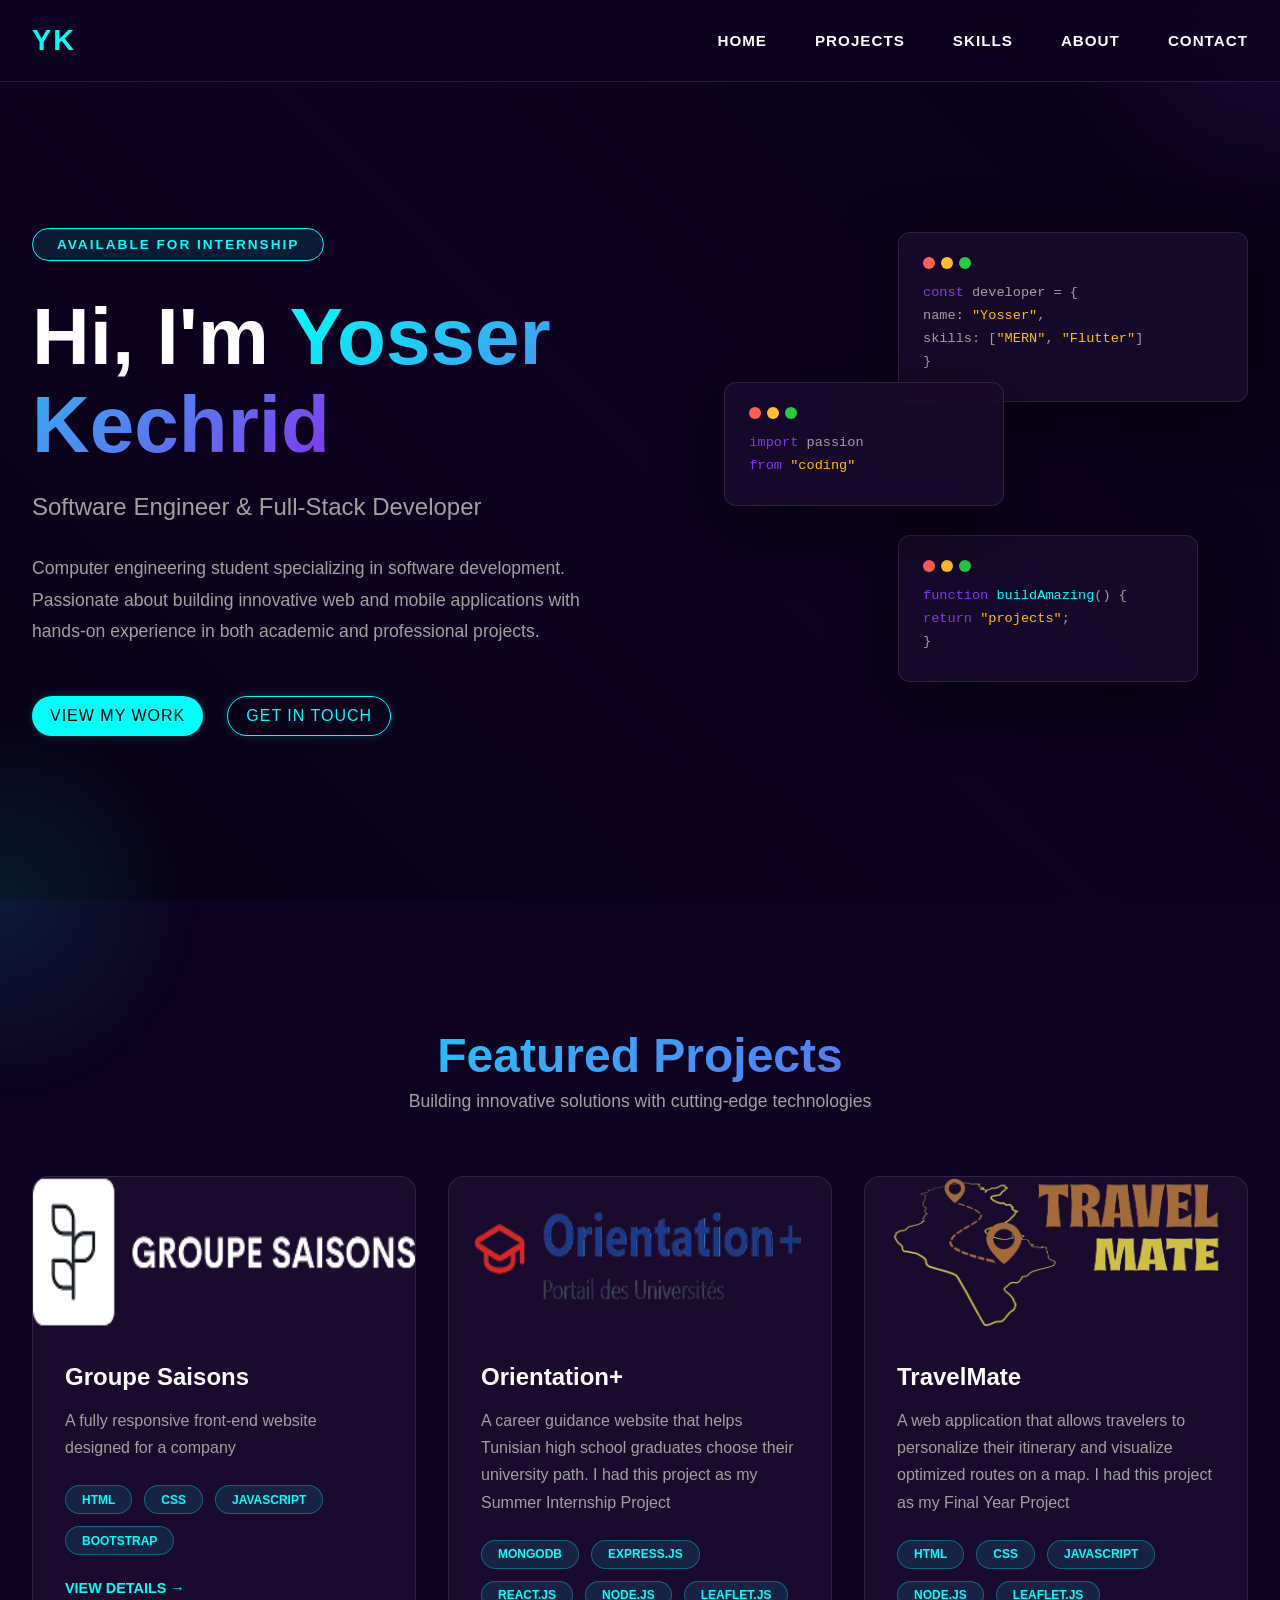
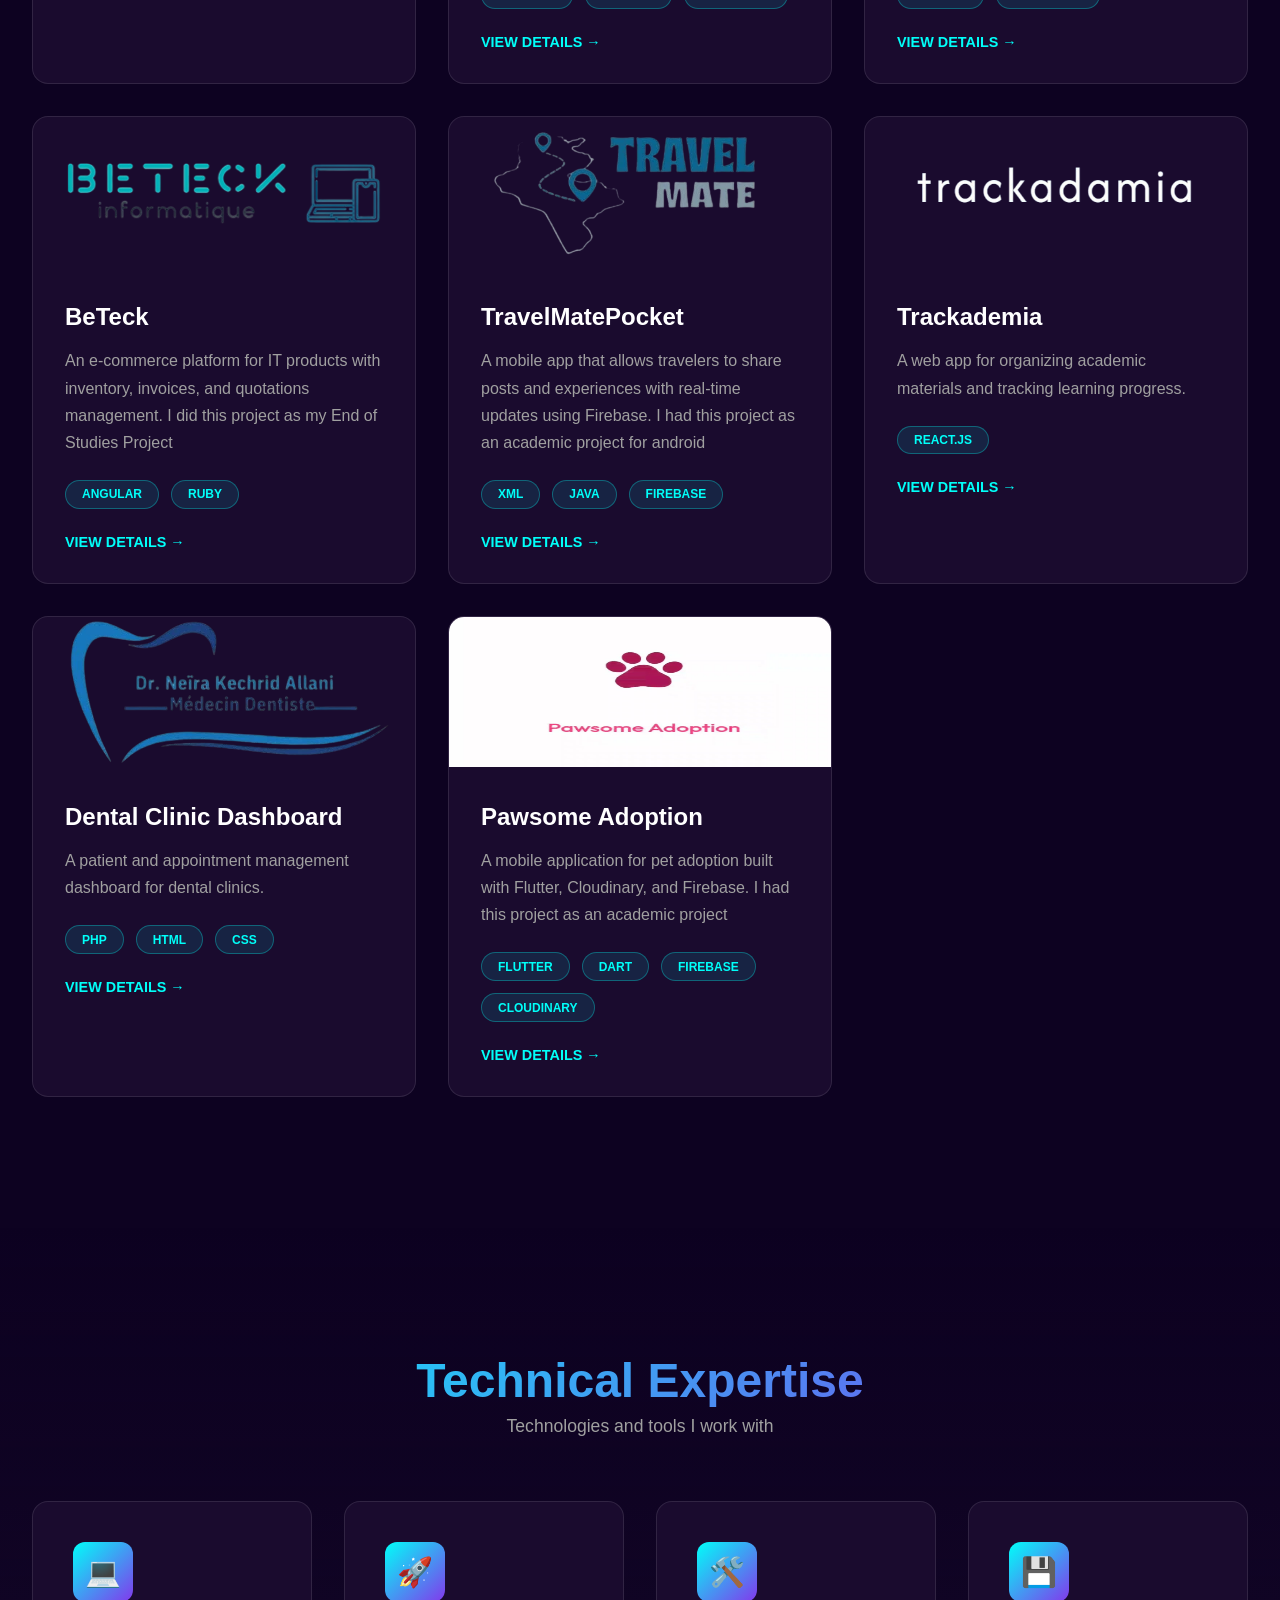
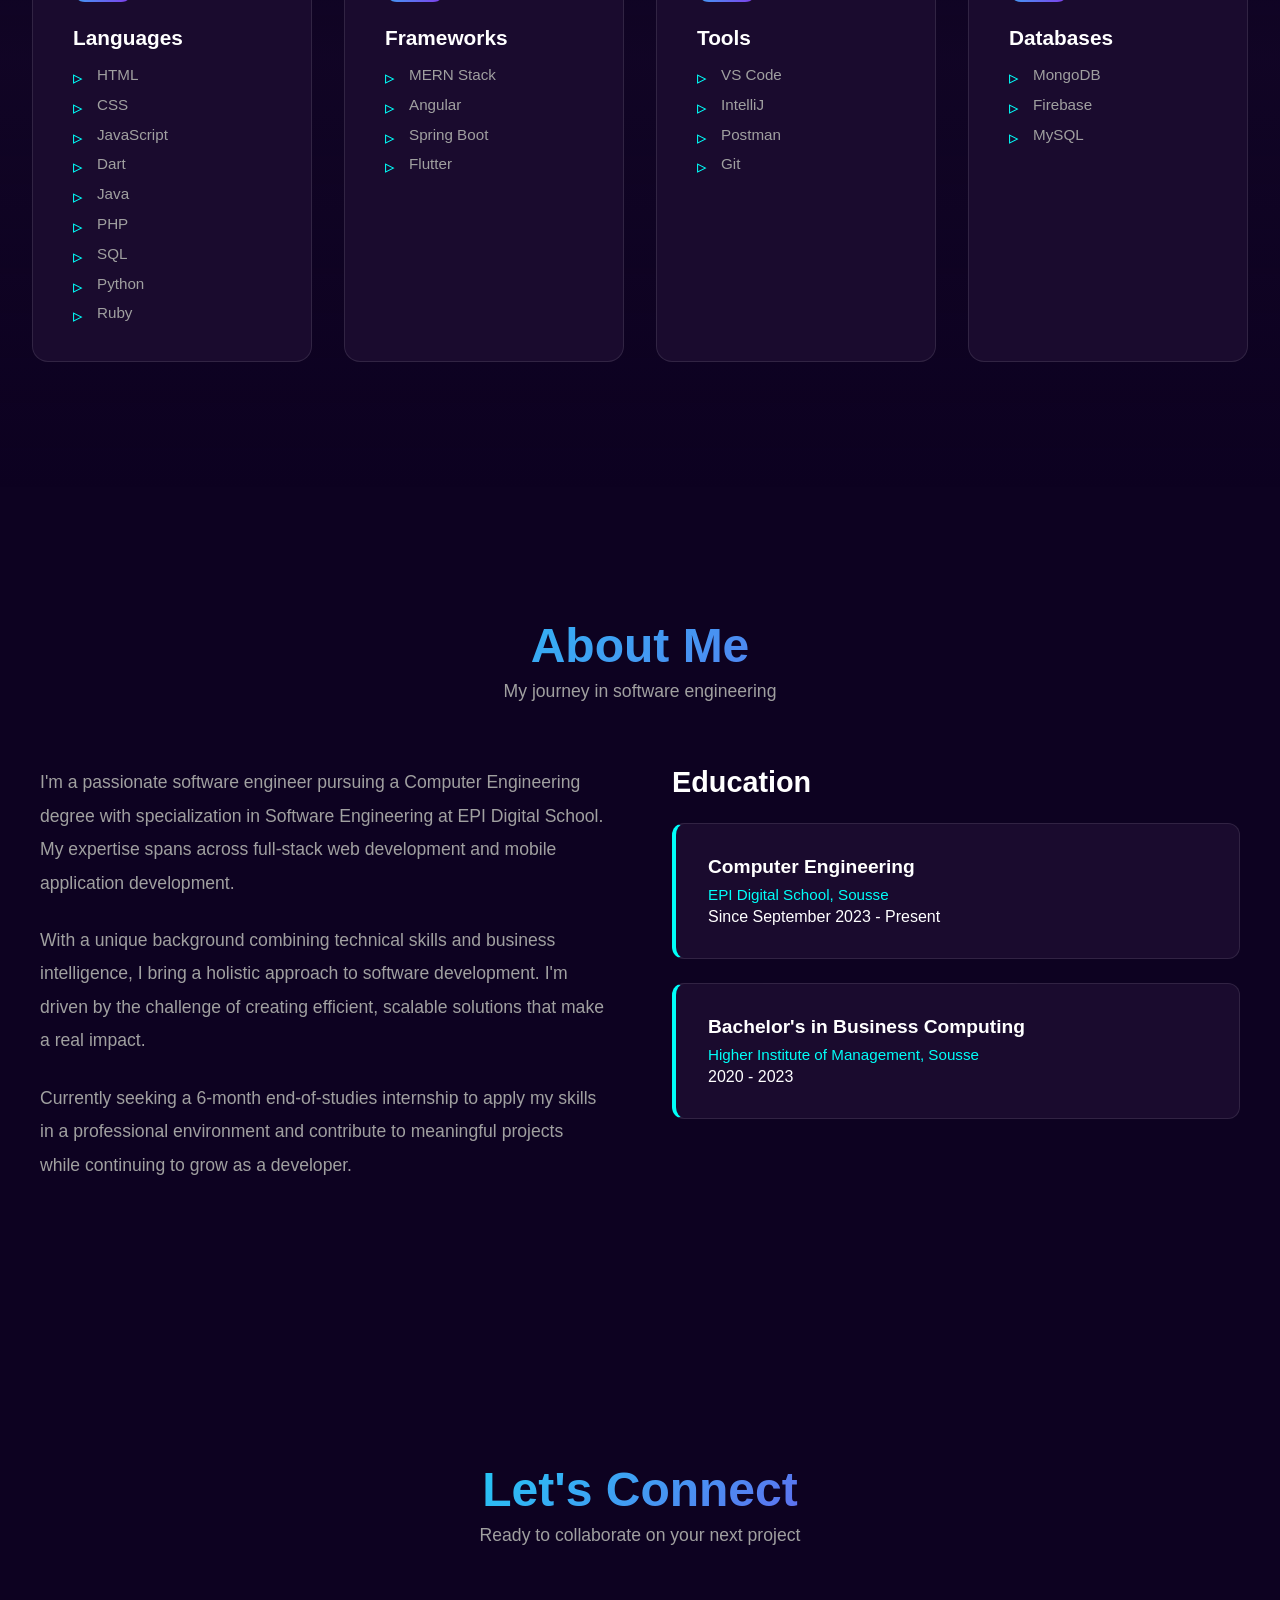
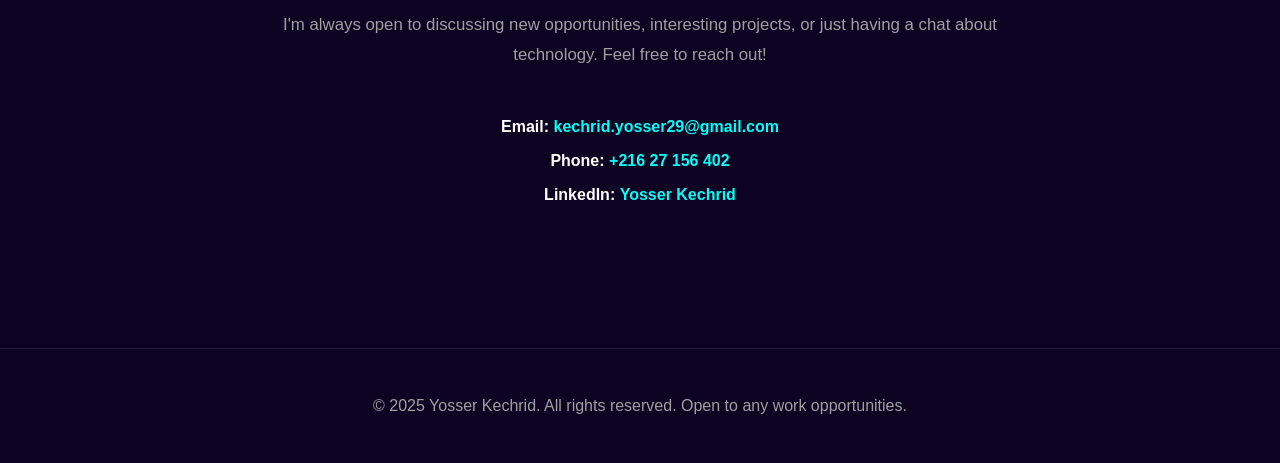
<file: inde.html>
<!DOCTYPE html>
<html lang="en">
<head>
    <meta charset="UTF-8">
    <meta name="viewport" content="width=device-width, initial-scale=1.0">
    <title>Yosser Kechrid - Software Engineer</title>
    <link rel="stylesheet" href="./css/style.css">
    <link rel="icon" type="image/svg+xml" href="./img/favicon.svg">

</head>
<body>
    <div class="bg-animation"></div>

    <nav>
        <div class="nav-container">
            <div class="nav-logo">YK</div>
            <ul class="nav-links">
                <li><a onclick="scrollToSection('home')">Home</a></li>
                <li><a onclick="scrollToSection('projects')">Projects</a></li>
                <li><a onclick="scrollToSection('skills')">Skills</a></li>
                <li><a onclick="scrollToSection('about')">About</a></li>
                <li><a onclick="scrollToSection('contact')">Contact</a></li>
            </ul>
        </div>
    </nav>

    <section class="hero" id="home">
        <div class="hero-container">
            <div class="hero-content">
                <div class="hero-tag">Available for Internship</div>
                <h1 class="hero-title">Hi, I'm <span>Yosser Kechrid</span></h1>
                <p class="hero-subtitle">Software Engineer & Full-Stack Developer</p>
                <p class="hero-description">
                    Computer engineering student specializing in software development. Passionate about building innovative web and mobile applications with hands-on experience in both academic and professional projects.
                </p>
                <div class="hero-buttons">
                    <button class="btn btn-primary" onclick="scrollToSection('projects')">View My Work</button>
                    <button class="btn btn-secondary" onclick="scrollToSection('contact')">Get In Touch</button>
                </div>
            </div>
            <div class="hero-visual">
                <div class="code-window code-window-1">
                    <div class="window-header">
                        <div class="window-dot dot-red"></div>
                        <div class="window-dot dot-yellow"></div>
                        <div class="window-dot dot-green"></div>
                    </div>
                    <div class="code-line"><span class="code-keyword">const</span> developer = {</div>
                    <div class="code-line">  name: <span class="code-string">"Yosser"</span>,</div>
                    <div class="code-line">  skills: [<span class="code-string">"MERN"</span>, <span class="code-string">"Flutter"</span>]</div>
                    <div class="code-line">}</div>
                </div>
                <div class="code-window code-window-2">
                    <div class="window-header">
                        <div class="window-dot dot-red"></div>
                        <div class="window-dot dot-yellow"></div>
                        <div class="window-dot dot-green"></div>
                    </div>
                    <div class="code-line"><span class="code-keyword">function</span> <span class="code-function">buildAmazing</span>() {</div>
                    <div class="code-line">  <span class="code-keyword">return</span> <span class="code-string">"projects"</span>;</div>
                    <div class="code-line">}</div>
                </div>
                <div class="code-window code-window-3">
                    <div class="window-header">
                        <div class="window-dot dot-red"></div>
                        <div class="window-dot dot-yellow"></div>
                        <div class="window-dot dot-green"></div>
                    </div>
                    <div class="code-line"><span class="code-keyword">import</span> passion</div>
                    <div class="code-line"><span class="code-keyword">from</span> <span class="code-string">"coding"</span></div>
                </div>
            </div>
        </div>
    </section>

    <section class="projects" id="projects">
        <div class="section-title">
            <h2>Featured Projects</h2>
            <p>Building innovative solutions with cutting-edge technologies</p>
        </div>
        <div class="projects-grid" id="projectsGrid"></div>
    </section>

    <section class="skills" id="skills">
        <div class="section-title">
            <h2>Technical Expertise</h2>
            <p>Technologies and tools I work with</p>
        </div>
        <div class="skills-grid" id="skillsGrid"></div>
    </section>

    <section class="about" id="about">
        <div class="section-title">
            <h2>About Me</h2>
            <p>My journey in software engineering</p>
        </div>
        <div class="about-content">
            <div class="about-text">
                <p>I'm a passionate software engineer pursuing a Computer Engineering degree with specialization in Software Engineering at EPI Digital School. My expertise spans across full-stack web development and mobile application development.</p>
                <p>With a unique background combining technical skills and business intelligence, I bring a holistic approach to software development. I'm driven by the challenge of creating efficient, scalable solutions that make a real impact.</p>
                <p>Currently seeking a 6-month end-of-studies internship to apply my skills in a professional environment and contribute to meaningful projects while continuing to grow as a developer.</p>
            </div>
            <div>
                <h3 style="font-size: 1.8rem; margin-bottom: 1.5rem;">Education</h3>
                <div class="education-card">
                    <div class="education-title">Computer Engineering</div>
                    <div class="education-school">EPI Digital School, Sousse</div>
                    <div class="education-date">Since September 2023 - Present</div>
                </div>
                <div class="education-card">
                    <div class="education-title">Bachelor's in Business Computing</div>
                    <div class="education-school">Higher Institute of Management, Sousse</div>
                    <div class="education-date">2020 - 2023</div>
                </div>
            </div>
        </div>
    </section>

<section class="contact" id="contact">
    <div class="contact-container">
        <div class="section-title">
            <h2>Let's Connect</h2>
            <p>Ready to collaborate on your next project</p>
        </div>

        <p class="contact-text">
            I'm always open to discussing new opportunities, interesting projects, or just having a chat about technology. Feel free to reach out!
        </p>

        <div class="contact-info">
            <p><strong>Email:</strong> <a href="mailto:kechrid.yosser29@gmail.com">kechrid.yosser29@gmail.com</a></p>
            <p><strong>Phone:</strong> <a href="tel:+21627156402">+216 27 156 402</a></p>
            <p><strong>LinkedIn:</strong> <a href="https://www.linkedin.com/in/yosser-kechrid-274135350/" target="_blank">Yosser Kechrid</a></p>
        </div>
    </div>
</section>



    <footer>
        <p>© 2025 Yosser Kechrid. All rights reserved. Open to any work opportunities.</p>
    </footer>


    <script src="./js/service.js"></script>
</body>
</html>
</file>
<file: css/style.css>
* {
            margin: 0;
            padding: 0;
            box-sizing: border-box;
        }

        :root {
            --neon-cyan: #00fff9;
            --neon-pink: #ff006e;
            --neon-purple: #8338ec;
            --dark-bg: #0d0221;
            --darker-bg: #080116;
            --card-bg: #1a0b2e;
            --text-primary: #ffffff;
            --text-secondary: #a0a0a0;
        }

        body {
            font-family: 'Inter', -apple-system, BlinkMacSystemFont, 'Segoe UI', sans-serif;
            background: var(--dark-bg);
            color: var(--text-primary);
            overflow-x: hidden;
        }

        .bg-animation {
            position: fixed;
            top: 0;
            left: 0;
            width: 100%;
            height: 100%;
            z-index: -1;
            background: linear-gradient(45deg, var(--darker-bg) 0%, var(--dark-bg) 50%, var(--darker-bg) 100%);
        }

        .bg-animation::before {
            content: '';
            position: absolute;
            width: 500px;
            height: 500px;
            background: radial-gradient(circle, rgba(131, 56, 236, 0.15) 0%, transparent 70%);
            border-radius: 50%;
            top: -250px;
            right: -250px;
            animation: float 20s ease-in-out infinite;
        }

        .bg-animation::after {
            content: '';
            position: absolute;
            width: 400px;
            height: 400px;
            background: radial-gradient(circle, rgba(0, 255, 249, 0.1) 0%, transparent 70%);
            border-radius: 50%;
            bottom: -200px;
            left: -200px;
            animation: float 15s ease-in-out infinite reverse;
        }

        @keyframes float {
            0%, 100% { transform: translate(0, 0) rotate(0deg); }
            33% { transform: translate(100px, -100px) rotate(120deg); }
            66% { transform: translate(-50px, 50px) rotate(240deg); }
        }

        nav {
            position: fixed;
            top: 0;
            left: 0;
            right: 0;
            z-index: 1000;
            padding: 1.5rem 0;
            background: rgba(13, 2, 33, 0.8);
            backdrop-filter: blur(20px);
            border-bottom: 1px solid rgba(255, 255, 255, 0.1);
        }

        .nav-container {
            max-width: 1400px;
            margin: 0 auto;
            padding: 0 2rem;
            display: flex;
            justify-content: space-between;
            align-items: center;
        }

        .nav-logo {
            font-size: 1.8rem;
            font-weight: 800;
            color: var(--neon-cyan);
            text-transform: uppercase;
            letter-spacing: 2px;
        }

        .nav-links {
            display: flex;
            gap: 3rem;
            list-style: none;
        }

        .nav-links a {
            color: var(--text-primary);
            text-decoration: none;
            font-weight: 600;
            font-size: 0.95rem;
            text-transform: uppercase;
            letter-spacing: 1px;
            position: relative;
            transition: color 0.3s;
            cursor: pointer;
        }

        .nav-links a::before {
            content: '';
            position: absolute;
            bottom: -8px;
            left: 0;
            width: 100%;
            height: 2px;
            background: var(--neon-cyan);
            transform: scaleX(0);
            transition: transform 0.3s;
        }

        .nav-links a:hover {
            color: var(--neon-cyan);
        }

        .nav-links a:hover::before {
            transform: scaleX(1);
        }

        .hero {
            min-height: 100vh;
            display: flex;
            align-items: center;
            padding: 8rem 2rem 4rem;
        }

        .hero-container {
            max-width: 1400px;
            margin: 0 auto;
            width: 100%;
            display: grid;
            grid-template-columns: 1.2fr 1fr;
            gap: 4rem;
            align-items: center;
        }

        .hero-tag {
            display: inline-block;
            padding: 0.5rem 1.5rem;
            background: rgba(0, 255, 249, 0.1);
            border: 1px solid var(--neon-cyan);
            border-radius: 50px;
            color: var(--neon-cyan);
            font-size: 0.85rem;
            font-weight: 600;
            text-transform: uppercase;
            letter-spacing: 2px;
            margin-bottom: 2rem;
            animation: fadeInDown 0.8s ease-out;
        }

        .hero-title {
            font-size: 5rem;
            font-weight: 900;
            line-height: 1.1;
            margin-bottom: 1.5rem;
            animation: fadeInLeft 1s ease-out 0.2s both;
        }

        .hero-title span {
            background: linear-gradient(135deg, var(--neon-cyan), var(--neon-purple));
            -webkit-background-clip: text;
            -webkit-text-fill-color: transparent;
            background-clip: text;
        }

        .hero-subtitle {
            font-size: 1.5rem;
            color: var(--text-secondary);
            margin-bottom: 2rem;
            animation: fadeInLeft 1s ease-out 0.4s both;
        }

        .hero-description {
            font-size: 1.1rem;
            color: var(--text-secondary);
            line-height: 1.8;
            margin-bottom: 3rem;
            max-width: 600px;
            animation: fadeInLeft 1s ease-out 0.6s both;
        }

        .hero-buttons {
            display: flex;
            gap: 1.5rem;
            flex-wrap: wrap;
            animation: fadeInLeft 1s ease-out 0.8s both;
        }

        .btn {
            padding: 1rem 2.5rem;
            font-size: 1rem;
            font-weight: 700;
            text-transform: uppercase;
            letter-spacing: 1px;
            border: none;
            border-radius: 50px;
            cursor: pointer;
            transition: all 0.3s;
        }

        .btn-primary {
            background: linear-gradient(135deg, var(--neon-cyan), var(--neon-purple));
            color: var(--text-primary);
            box-shadow: 0 10px 30px rgba(0, 255, 249, 0.3);
        }

        .btn-primary:hover {
            transform: translateY(-3px);
            box-shadow: 0 15px 40px rgba(0, 255, 249, 0.5);
        }

        .btn-secondary {
            background: transparent;
            border: 2px solid var(--neon-cyan);
            color: var(--neon-cyan);
        }

        .btn-secondary:hover {
            background: var(--neon-cyan);
            color: var(--dark-bg);
            transform: translateY(-3px);
        }

        .hero-visual {
            position: relative;
            height: 500px;
            animation: fadeInRight 1s ease-out 0.4s both;
        }

        .code-window {
            position: absolute;
            background: rgba(26, 11, 46, 0.8);
            backdrop-filter: blur(10px);
            border: 1px solid rgba(255, 255, 255, 0.1);
            border-radius: 12px;
            padding: 1.5rem;
            box-shadow: 0 20px 60px rgba(0, 0, 0, 0.5);
        }

        .code-window-1 {
            top: 0;
            right: 0;
            width: 350px;
            animation: floatCard 6s ease-in-out infinite;
        }

        .code-window-2 {
            bottom: 50px;
            right: 50px;
            width: 300px;
            animation: floatCard 6s ease-in-out infinite 1s;
        }

        .code-window-3 {
            top: 150px;
            left: 0;
            width: 280px;
            animation: floatCard 6s ease-in-out infinite 2s;
        }

        @keyframes floatCard {
            0%, 100% { transform: translateY(0px); }
            50% { transform: translateY(-20px); }
        }

        .window-header {
            display: flex;
            gap: 6px;
            margin-bottom: 1rem;
        }

        .window-dot {
            width: 12px;
            height: 12px;
            border-radius: 50%;
        }

        .dot-red { background: #ff5f57; }
        .dot-yellow { background: #ffbd2e; }
        .dot-green { background: #28ca42; }

        .code-line {
            color: var(--text-secondary);
            font-family: 'Courier New', monospace;
            font-size: 0.85rem;
            margin: 0.5rem 0;
        }

        .code-keyword { color: var(--neon-purple); }
        .code-function { color: var(--neon-cyan); }
        .code-string { color: #ffbe0b; }

        .projects {
            padding: 8rem 2rem;
        }

        .section-title {
            text-align: center;
            margin-bottom: 4rem;
        }

        .section-title h2 {
            font-size: 3.5rem;
            font-weight: 900;
            margin-bottom: 1rem;
            background: linear-gradient(135deg, var(--neon-cyan), var(--neon-purple));
            -webkit-background-clip: text;
            -webkit-text-fill-color: transparent;
            background-clip: text;
        }

        .section-title p {
            color: var(--text-secondary);
            font-size: 1.2rem;
        }

        .projects-grid {
            max-width: 1400px;
            margin: 0 auto;
            display: grid;
            grid-template-columns: repeat(auto-fit, minmax(380px, 1fr));
            gap: 2rem;
        }

        .project-card {
            background: var(--card-bg);
            border: 1px solid rgba(255, 255, 255, 0.1);
            border-radius: 16px;
            overflow: hidden;
            transition: all 0.4s;
            position: relative;
        }

        .project-card::before {
            content: '';
            position: absolute;
            top: 0;
            left: 0;
            right: 0;
            height: 4px;
            background: linear-gradient(90deg, var(--neon-cyan), var(--neon-purple));
            transform: scaleX(0);
            transition: transform 0.4s;
        }

        .project-card:hover {
            transform: translateY(-10px);
            border-color: var(--neon-cyan);
            box-shadow: 0 20px 60px rgba(0, 255, 249, 0.2);
        }

        .project-card:hover::before {
            transform: scaleX(1);
        }

        .project-image {
            width: 100%;
            height: 150px;
            transition: transform 0.4s;
        }

        .project-card:hover .project-image {
            transform: scale(1.1);
        }

        .project-content {
            padding: 2rem;
        }

        .project-title {
            font-size: 1.5rem;
            font-weight: 800;
            margin-bottom: 1rem;
        }

        .project-description {
            color: var(--text-secondary);
            line-height: 1.7;
            margin-bottom: 1.5rem;
        }

        .project-tags {
            display: flex;
            flex-wrap: wrap;
            gap: 0.75rem;
            margin-bottom: 1.5rem;
        }

        .tag {
            padding: 0.4rem 1rem;
            background: rgba(0, 255, 249, 0.1);
            border: 1px solid rgba(0, 255, 249, 0.3);
            border-radius: 20px;
            color: var(--neon-cyan);
            font-size: 0.75rem;
            font-weight: 600;
            text-transform: uppercase;
        }

        .project-link {
            display: inline-flex;
            align-items: center;
            gap: 0.5rem;
            color: var(--neon-cyan);
            background-color: var(--card-bg);
            border: none;
            font-weight: 700;
            text-decoration: none;
            text-transform: uppercase;
            font-size: 0.9rem;
            transition: gap 0.3s;
        }

        .project-link:hover {
            gap: 1rem;
        }

        .skills {
            padding: 8rem 2rem;
            background: linear-gradient(180deg, transparent, rgba(26, 11, 46, 0.3), transparent);
        }

        .skills-grid {
            max-width: 1400px;
            margin: 4rem auto 0;
            display: grid;
            grid-template-columns: repeat(auto-fit, minmax(280px, 1fr));
            gap: 2rem;
        }

        .skill-card {
            background: var(--card-bg);
            border: 1px solid rgba(255, 255, 255, 0.1);
            border-radius: 16px;
            padding: 2.5rem;
            transition: all 0.4s;
        }

        .skill-card:hover {
            transform: translateY(-10px);
            border-color: var(--neon-purple);
            box-shadow: 0 20px 60px rgba(131, 56, 236, 0.2);
        }

        .skill-icon {
            width: 60px;
            height: 60px;
            background: linear-gradient(135deg, var(--neon-cyan), var(--neon-purple));
            border-radius: 12px;
            display: flex;
            align-items: center;
            justify-content: center;
            margin-bottom: 1.5rem;
            font-size: 1.8rem;
        }

        .skill-title {
            font-size: 1.3rem;
            font-weight: 800;
            margin-bottom: 1rem;
        }

        .skill-items {
            display: flex;
            flex-direction: column;
            gap: 0.8rem;
        }

        .skill-item {
            color: var(--text-secondary);
            font-size: 0.95rem;
            padding-left: 1.5rem;
            position: relative;
        }

        .skill-item::before {
            content: '▹';
            position: absolute;
            left: 0;
            color: var(--neon-cyan);
            font-size: 1.2rem;
        }

        .about {
            padding: 8rem 2rem;
        }

        .about-content {
            max-width: 1200px;
            margin: 4rem auto 0;
            display: grid;
            grid-template-columns: 1fr 1fr;
            gap: 4rem;
        }

        .about-text p {
            color: var(--text-secondary);
            line-height: 1.9;
            font-size: 1.1rem;
            margin-bottom: 1.5rem;
        }

        .education-card {
            background: var(--card-bg);
            border: 1px solid rgba(255, 255, 255, 0.1);
            border-left: 4px solid var(--neon-cyan);
            border-radius: 12px;
            padding: 2rem;
            margin-bottom: 1.5rem;
            transition: all 0.3s;
        }

        .education-card:hover {
            transform: translateX(10px);
            border-left-color: var(--neon-purple);
        }

        .education-title {
            font-size: 1.2rem;
            font-weight: 700;
            margin-bottom: 0.5rem;
        }

        .education-school {
            color: var(--neon-cyan);
            font-size: 0.95rem;
            margin-bottom: 0.3rem;
        }

       /* Contact Section - Neon Dark Theme */
.contact {
    padding: 8rem 2rem;
    background: var(--dark-bg);
}

.contact-container {
    max-width: 800px;
    margin: 0 auto;
}

.contact-text {
    color: var(--text-secondary);
    font-size: 1.05rem;
    line-height: 1.8;
    margin-bottom: 3rem;
    text-align: center;
}

.contact-info p {
    font-size: 1rem;
    color: var(--text-primary);
    margin-bottom: 1rem;
    text-align: center;
    transition: transform 0.3s;
}



.contact-info a {
    color: var(--neon-cyan);
    text-decoration: none;
    font-weight: 600;
    transition: color 0.3s;
}


.section-title h2 {
    font-size: 3rem;
    font-weight: 900;
    margin-bottom: 0.5rem;
    background: linear-gradient(135deg, var(--neon-cyan), var(--neon-purple));
    -webkit-background-clip: text;
    -webkit-text-fill-color: transparent;
    text-align: center;
}

.section-title p {
    color: var(--text-secondary);
    text-align: center;
    font-size: 1.1rem;
}


        footer {
            padding: 3rem 2rem;
            text-align: center;
            border-top: 1px solid rgba(255, 255, 255, 0.1);
            color: var(--text-secondary);
        }

        @keyframes fadeInDown {
            from { opacity: 0; transform: translateY(-30px); }
            to { opacity: 1; transform: translateY(0); }
        }

        @keyframes fadeInLeft {
            from { opacity: 0; transform: translateX(-30px); }
            to { opacity: 1; transform: translateX(0); }
        }

        @keyframes fadeInRight {
            from { opacity: 0; transform: translateX(30px); }
            to { opacity: 1; transform: translateX(0); }
        }

        @media (max-width: 1024px) {
            .hero-container { grid-template-columns: 1fr; }
            .hero-visual { height: 400px; }
            .about-content { grid-template-columns: 1fr; }
        }

        @media (max-width: 768px) {
            .nav-links { display: none; }
            .hero-title { font-size: 3rem; }
            .section-title h2 { font-size: 2.5rem; }
            .projects-grid { grid-template-columns: 1fr; }
            .skills-grid { grid-template-columns: 1fr; }
            .code-window { width: 250px !important; }
        }
        /* ==============================
   MODAL GLOBAL
============================== */
.modal {
  display: none;
  position: fixed;
  z-index: 200;
  left: 0;
  top: 0; /* start from very top */
  width: 100%;
  height: 100vh; /* full screen height */
  overflow-y: auto; /* ✅ allow scrolling */
  background: rgba(8, 1, 22, 0.9);
  backdrop-filter: blur(10px);
  animation: fadeIn 0.3s ease-in-out;
  justify-content: center;
  align-items: flex-start; /* align modal-content at top (better for scrolling) */
  padding: 0px 20px; /* give top padding so it’s not glued to navbar */
}



@keyframes fadeIn {
  from { opacity: 0; }
  to { opacity: 1; }
}

/* ==============================
   MODAL CONTENT
============================== */
.modal-content {
  background: var(--card-bg);
  margin: 5% auto;
  border-radius: 20px;
  padding: 40px;
  width: 80%;
  max-width: 1000px;
  box-shadow: 0 0 20px rgba(131, 56, 236, 0.4),
              0 0 40px rgba(0, 255, 249, 0.2);
  border: 1px solid rgba(255, 255, 255, 0.1);
  color: var(--text-primary);
  position: relative;
  animation: slideUp 0.4s ease-in-out;
}

@keyframes slideUp {
  from { transform: translateY(50px); opacity: 0; }
  to { transform: translateY(0); opacity: 1; }
}

/* ==============================
   CLOSE BUTTON
============================== */
.close-btn {
  color: var(--neon-cyan);
  float: right;
  font-size: 32px;
  font-weight: bold;
  cursor: pointer;
  transition: all 0.3s ease;
}

.close-btn:hover {
  color: var(--neon-pink);
  transform: rotate(90deg);
}

/* ==============================
   CAROUSEL
============================== */
.modal-carousel {
  position: relative;
  margin-bottom: 30px;
  border-radius: 15px;
  overflow: hidden;
  box-shadow: 0 0 15px rgba(0, 255, 249, 0.2);
  width: 100%;
}

.carousel {
  display: flex;
  width: 100%;
  transition: transform 0.5s ease-in-out;
}

.carousel-image {
  width: 100%;
  height: 436px; /* ✅ adapt to natural image size */
  object-fit: contain; /* ✅ show full image without cropping */
  display: none;
  border-radius: 10px;
  filter: brightness(0.9);
}
.carousel-image.active {
  display: block;
}
/* ======== Project Details Styling ======== */
.details-overview p {
  color: var(--text-secondary);
  line-height: 1.7;
  margin-bottom: 20px;
}

.details-roles h3,
.details-highlights h3 {
  color: var(--neon-purple);
  margin-bottom: 10px;
  font-size: 1.3rem;
}

.details-roles ul,
.details-highlights ul {
  list-style: none;
  padding: 0;
  margin: 0 0 20px 0;
}

.details-roles li,
.details-highlights li {
  margin-bottom: 10px;
  line-height: 1.6;
  background: rgba(131, 56, 236, 0.08);
  padding: 10px 15px;
  border-left: 3px solid var(--neon-purple);
  border-radius: 10px;
}

.details-roles li strong {
  color: white;
}



.carousel-controls {
  position: absolute;
  top: 50%;
  width: 100%;
  display: flex;
  justify-content: space-between;
  transform: translateY(-50%);
}

.carousel-controls button {
  background: rgba(0, 0, 0, 0.4);
  border: 1px solid var(--neon-purple);
  color: var(--text-primary);
  padding: 10px 15px;
  border-radius: 50%;
  cursor: pointer;
  transition: all 0.3s ease;
}

.carousel-controls button:hover {
  background: var(--neon-purple);
  color: #fff;
}

/* ==============================
   MODAL INFO
============================== */
.modal-info {
  text-align: left;
}

.modal-info h2 {
  font-size: 1.8rem;
  margin-bottom: 10px;
}

.modal-info p {
  color: var(--text-secondary);
  margin-bottom: 20px;
  line-height: 1.6;
}

/* ==============================
   TECHNOLOGIES SECTION
============================== */
.tech-section h3 {
  font-size: 1.3rem;
  margin-bottom: 10px;
}

.tech-section ul {
  list-style: none;
  display: flex;
  flex-wrap: wrap;
  gap: 8px;
}

.tech-section ul li {
  background: rgba(131, 56, 236, 0.15);
  border: 1px solid var(--neon-purple);
  color: var(--text-primary);
  border-radius: 20px;
  padding: 5px 12px;
  font-size: 0.9rem;
  transition: all 0.3s ease;
}

.tech-section ul li:hover {
  background: var(--neon-purple);
}

/* ==============================
   BUTTONS
============================== */
.links {
  display: flex;
  gap: 15px;
  margin-top: 25px;
}

.btn {
  text-decoration: none;
  padding: 10px 18px;
  border-radius: 25px;
  font-weight: 500;
  transition: all 0.3s ease;
  text-align: center;
  box-shadow: 0 0 10px rgba(0, 255, 249, 0.2);
}

.btn-primary {
  background: var(--neon-cyan);
  color: #000;
}

.btn-primary:hover {
  background: var(--neon-pink);
  color: #fff;
  box-shadow: 0 0 20px var(--neon-pink);
}

.btn-secondary {
  background: transparent;
  border: 1px solid var(--neon-cyan);
  color: var(--neon-cyan);
}

.btn-secondary:hover {
  background: var(--neon-purple);
  border-color: var(--neon-purple);
  color: #fff;
  box-shadow: 0 0 20px var(--neon-purple);
}

/* ==============================
   RESPONSIVE
============================== */
@media (max-width: 768px) {
  .modal-content {
    width: 90%;
    padding: 25px;
  }

  .links {
    flex-direction: column;
  }

  .btn {
    width: 100%;
    text-align: center;
  }
}
</file>
